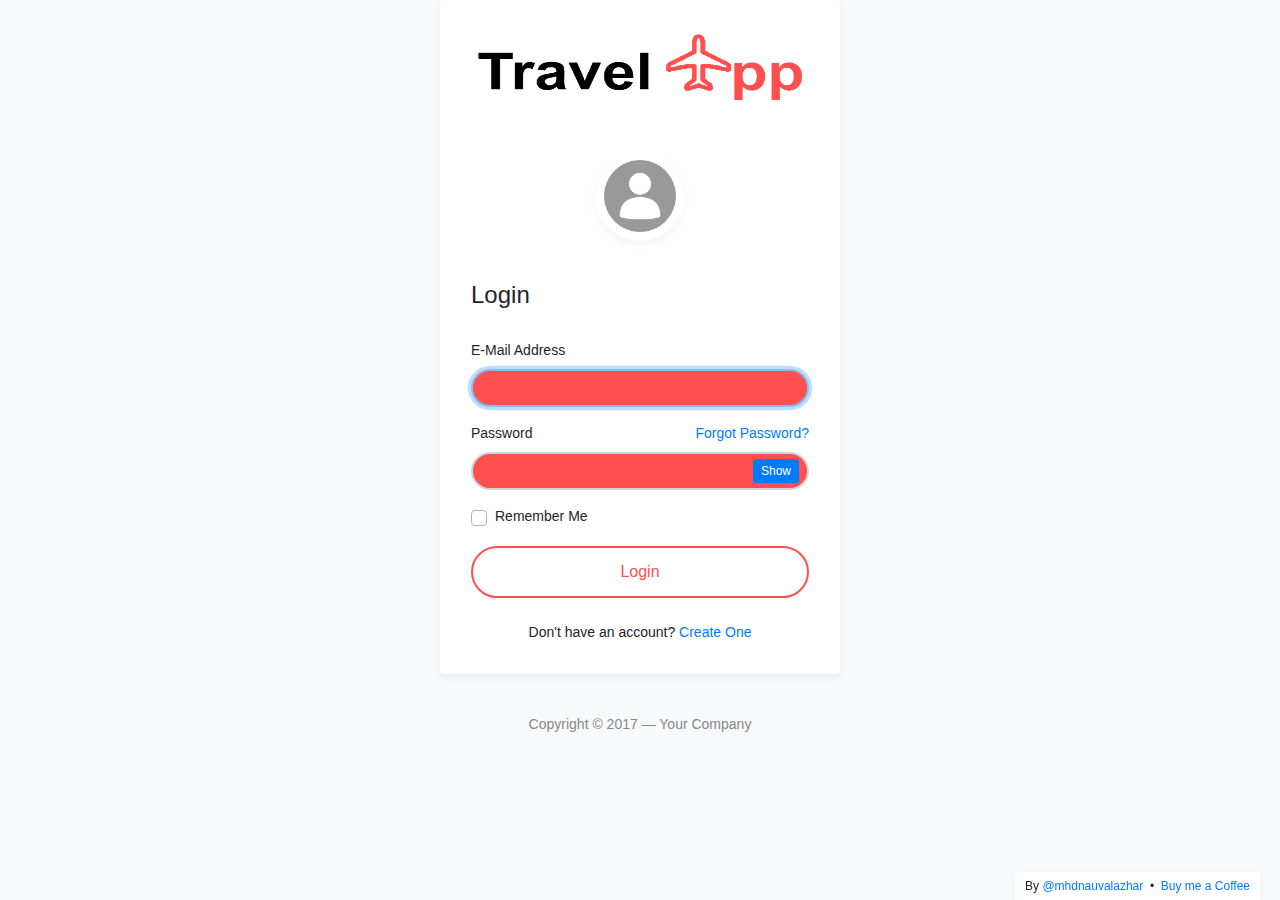
<file: index.html>
<!DOCTYPE html>
<html lang="en">
<head>
	<meta charset="utf-8">
	<meta name="author" content="Kodinger">
	<meta name="viewport" content="width=device-width,initial-scale=1">
	<title>My Login Page</title>
	<link rel="stylesheet" href="https://stackpath.bootstrapcdn.com/bootstrap/4.3.1/css/bootstrap.min.css" integrity="sha384-ggOyR0iXCbMQv3Xipma34MD+dH/1fQ784/j6cY/iJTQUOhcWr7x9JvoRxT2MZw1T" crossorigin="anonymous">
	<link rel="stylesheet" type="text/css" href="css/my-login.css">
</head>

<body class="my-login-page">
	<section class="h-100">
		<div class="container h-100">
			<div class="row justify-content-md-center h-100">
				<div class="card-wrapper">
                    <div class="card fat">
                    <div class="card-body">
                    <img class="logo" src= "img/logo.png">
					<div class="brand">
						<img src="img/human.png" alt="logo">
					</div>
					
							<h4 class="card-title">Login</h4>
							<!--<form method="POST" class="my-login-validation" novalidate="">-->
								<div class="form-group">
									<label for="email">E-Mail Address</label>
									<input id="email" type="email" class="form-control" name="email" value="" required autofocus>
									<div class="invalid-feedback">
										Email is invalid
									</div>
								</div>

								<div class="form-group">
									<label for="password">Password
										<a href="forgot.html" class="float-right">
											Forgot Password?
										</a>
									</label>
									<input id="password" type="password" class="form-control" name="password" required data-eye>
								    <div class="invalid-feedback">
								    	Password is required
							    	</div>
								</div>

								<div class="form-group">
									<div class="custom-checkbox custom-control">
										<input type="checkbox" name="remember" id="remember" class="custom-control-input">
										<label for="remember" class="custom-control-label">Remember Me</label>
									</div>
								</div>

								<div class="form-group m-0">
									<a href="./menu/menu.html"><button type="submit" class="btn btn-primary btn-block">
										Login
									</button>
                                    </a>
								</div>
								<div class="mt-4 text-center">
									Don't have an account? <a href="register.html">Create One</a>
								</div>
							<!--</form>-->
						</div>
					</div>
					<div class="footer">
						Copyright &copy; 2017 &mdash; Your Company 
					</div>
				</div>
			</div>
		</div>
	</section>

	<script src="https://code.jquery.com/jquery-3.3.1.slim.min.js" integrity="sha384-q8i/X+965DzO0rT7abK41JStQIAqVgRVzpbzo5smXKp4YfRvH+8abtTE1Pi6jizo" crossorigin="anonymous"></script>
	<script src="https://cdnjs.cloudflare.com/ajax/libs/popper.js/1.14.7/umd/popper.min.js" integrity="sha384-UO2eT0CpHqdSJQ6hJty5KVphtPhzWj9WO1clHTMGa3JDZwrnQq4sF86dIHNDz0W1" crossorigin="anonymous"></script>
	<script src="https://stackpath.bootstrapcdn.com/bootstrap/4.3.1/js/bootstrap.min.js" integrity="sha384-JjSmVgyd0p3pXB1rRibZUAYoIIy6OrQ6VrjIEaFf/nJGzIxFDsf4x0xIM+B07jRM" crossorigin="anonymous"></script>
	<script src="js/my-login.js"></script>
</body>
</html>
</file>
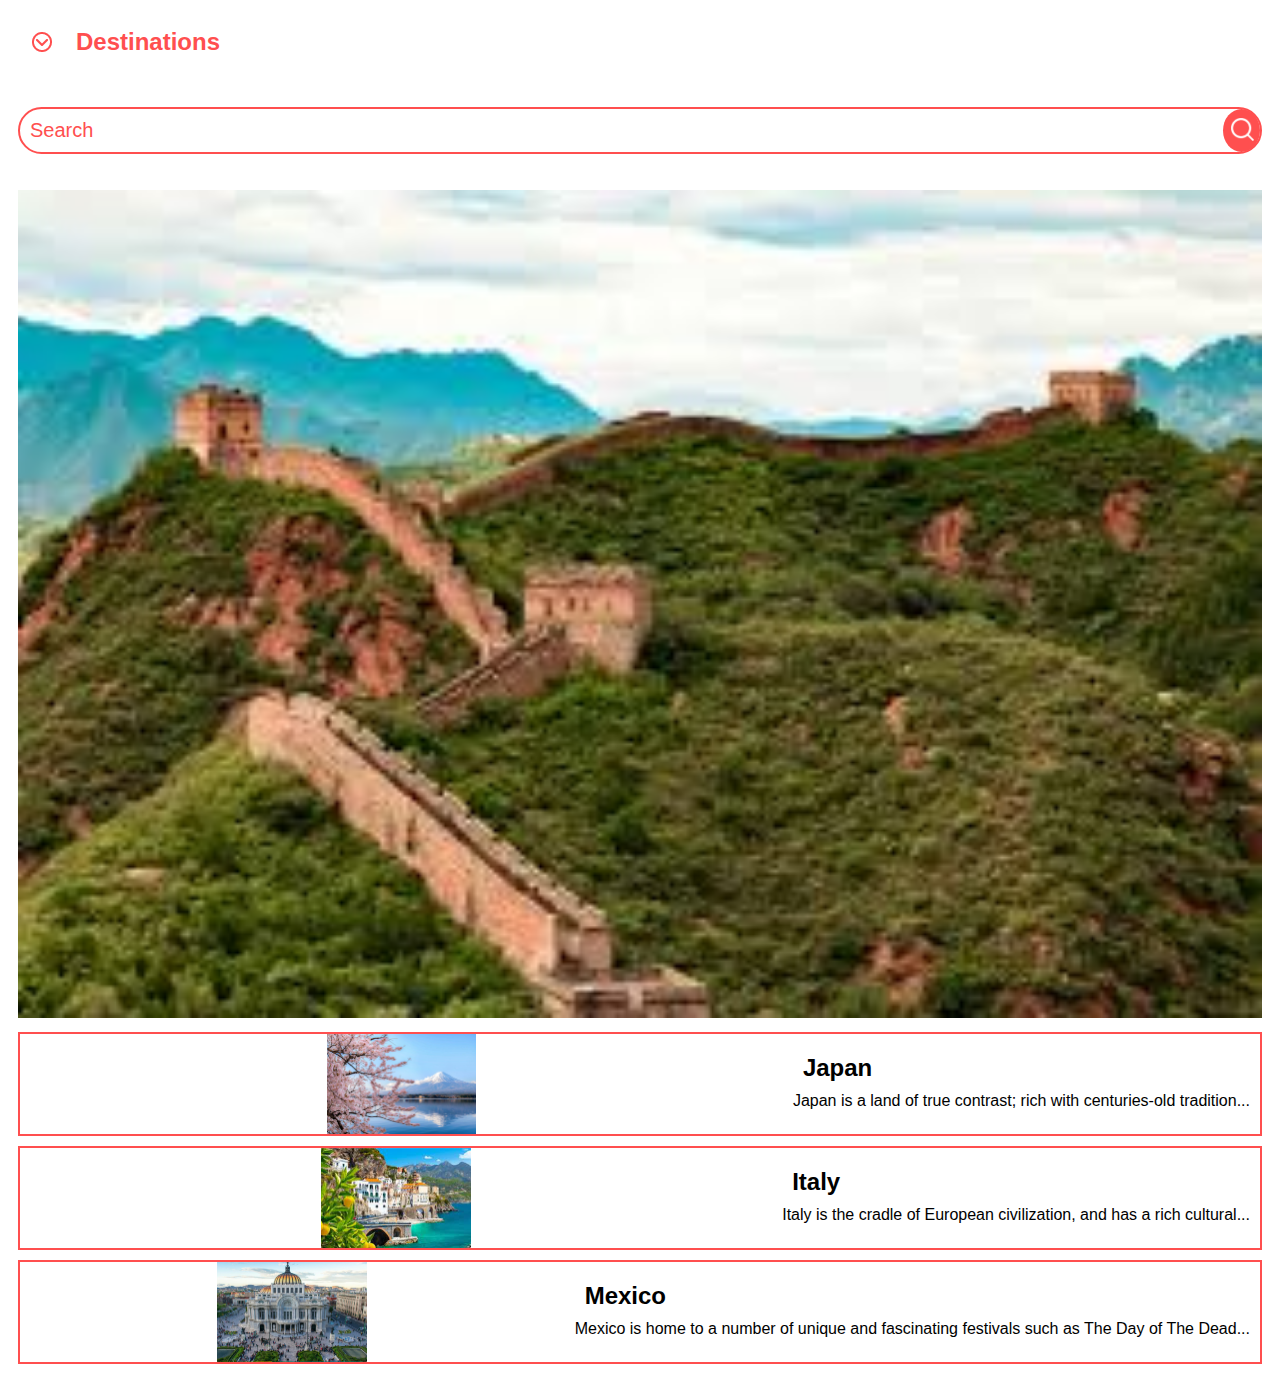
<file: menu/index.html>
<!DOCTYPE html>
<html lang="en">
<head>
    <meta charset="UTF-8">
    <meta http-equiv="X-UA-Compatible" content="IE=edge">
    <meta name="viewport" content="width=device-width, initial-scale=1.0">
    <title>Search Box</title>
    <link rel="stylesheet" href="./styles.css">
    
</head>
<body>
    <div class="title_bar">
        <a href="./menu.html"><img src="./images/chevron.png"></a>
        <h2>Destinations</h2>
    </div>
    <div class="search">
        <form action="" method="" class="search-bar">
        <input type="text" placeholder="Search">
        <button type="submit"> <img src="./images/search.png" alt=""></button>
    </form>
    </div>
    <div class="main_image">
    <img src="./images/China.jpeg">
    </div>
    <div class="list">
        <img src="./images/japan.jpg">
        <div class="list_text"><h2>Japan</h2>
        <p>Japan is a land of true contrast; rich with centuries-old tradition...</p>
        </div>
    </div>
    <div class="list">
        <img src="./images/italy.png">
        <div class="list_text"><h2>Italy</h2>
        <p>Italy is the cradle of European civilization, and has a rich cultural...</p>
        </div>
    </div>
    <div class="list">
        <img src="./images/mexico.png">
        <div class="list_text"><h2>Mexico</h2>
        <p>Mexico is home to a number of unique and fascinating festivals such as The Day of The Dead... </p>
        </div>
    </div>
</body>
</html>
</file>
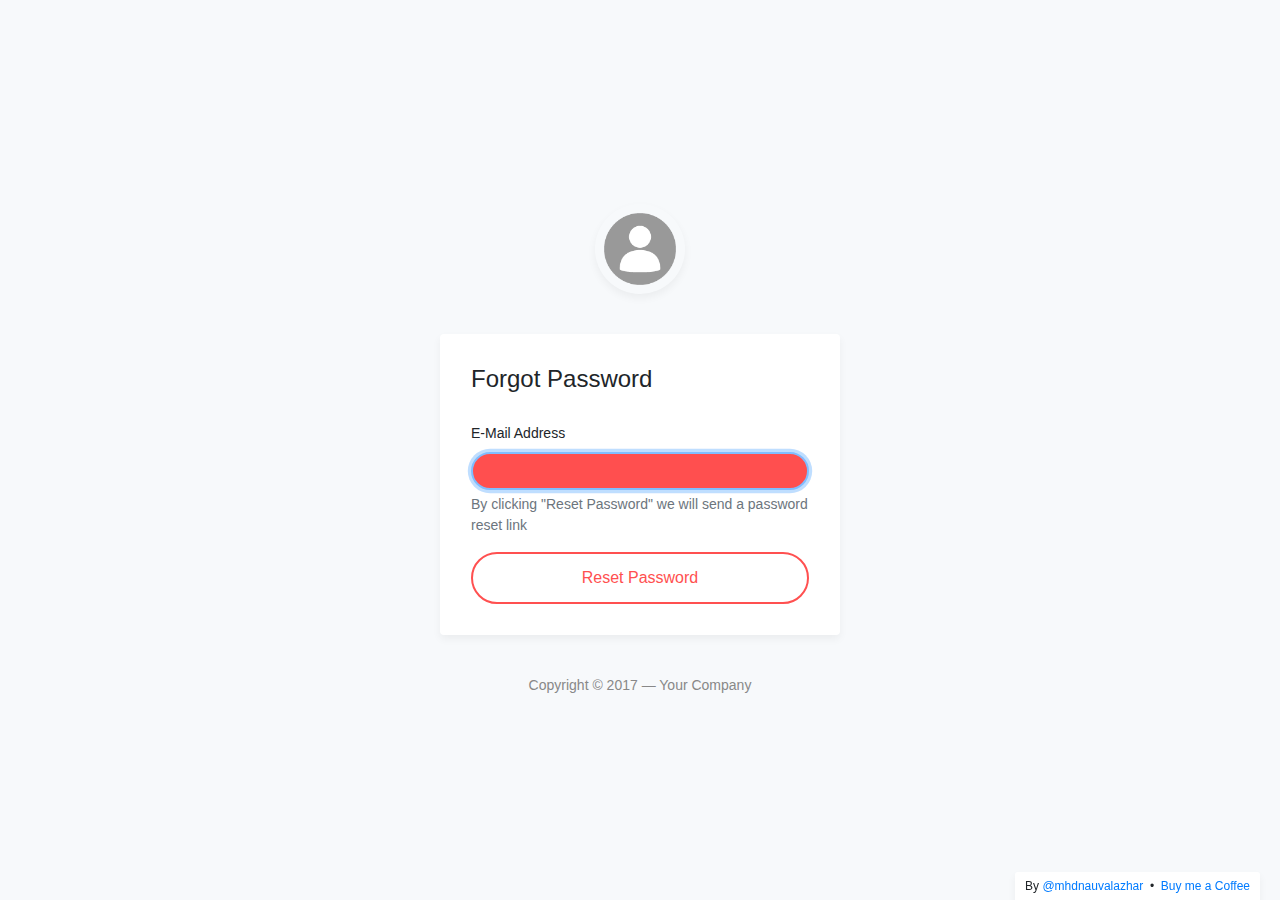
<file: forgot.html>
<!DOCTYPE html>
<html lang="en">
<head>
	<meta charset="utf-8">
	<meta name="author" content="Kodinger">
	<meta name="viewport" content="width=device-width,initial-scale=1">
	<title>My Login Page &mdash; Bootstrap 4 Login Page Snippet</title>
	<link rel="stylesheet" href="https://stackpath.bootstrapcdn.com/bootstrap/4.3.1/css/bootstrap.min.css" integrity="sha384-ggOyR0iXCbMQv3Xipma34MD+dH/1fQ784/j6cY/iJTQUOhcWr7x9JvoRxT2MZw1T" crossorigin="anonymous">
	<link rel="stylesheet" type="text/css" href="css/my-login.css">
</head>
<body class="my-login-page">
	<section class="h-100">
		<div class="container h-100">
			<div class="row justify-content-md-center align-items-center h-100">
				<div class="card-wrapper">
					<div class="brand">
						<img src="img/human.png" alt="bootstrap 4 login page">
					</div>
					<div class="card fat">
						<div class="card-body">
							<h4 class="card-title">Forgot Password</h4>
							<form method="POST" class="my-login-validation" novalidate="">
								<div class="form-group">
									<label for="email">E-Mail Address</label>
									<input id="email" type="email" class="form-control" name="email" value="" required autofocus>
									<div class="invalid-feedback">
										Email is invalid
									</div>
									<div class="form-text text-muted">
										By clicking "Reset Password" we will send a password reset link
									</div>
								</div>

								<div class="form-group m-0">
									<button type="submit" class="btn btn-primary btn-block">
										Reset Password
									</button>
								</div>
							</form>
						</div>
					</div>
					<div class="footer">
						Copyright &copy; 2017 &mdash; Your Company 
					</div>
				</div>
			</div>
		</div>
	</section>

	<script src="https://code.jquery.com/jquery-3.3.1.slim.min.js" integrity="sha384-q8i/X+965DzO0rT7abK41JStQIAqVgRVzpbzo5smXKp4YfRvH+8abtTE1Pi6jizo" crossorigin="anonymous"></script>
	<script src="js/my-login.js"></script>
</body>
</html>
</file>
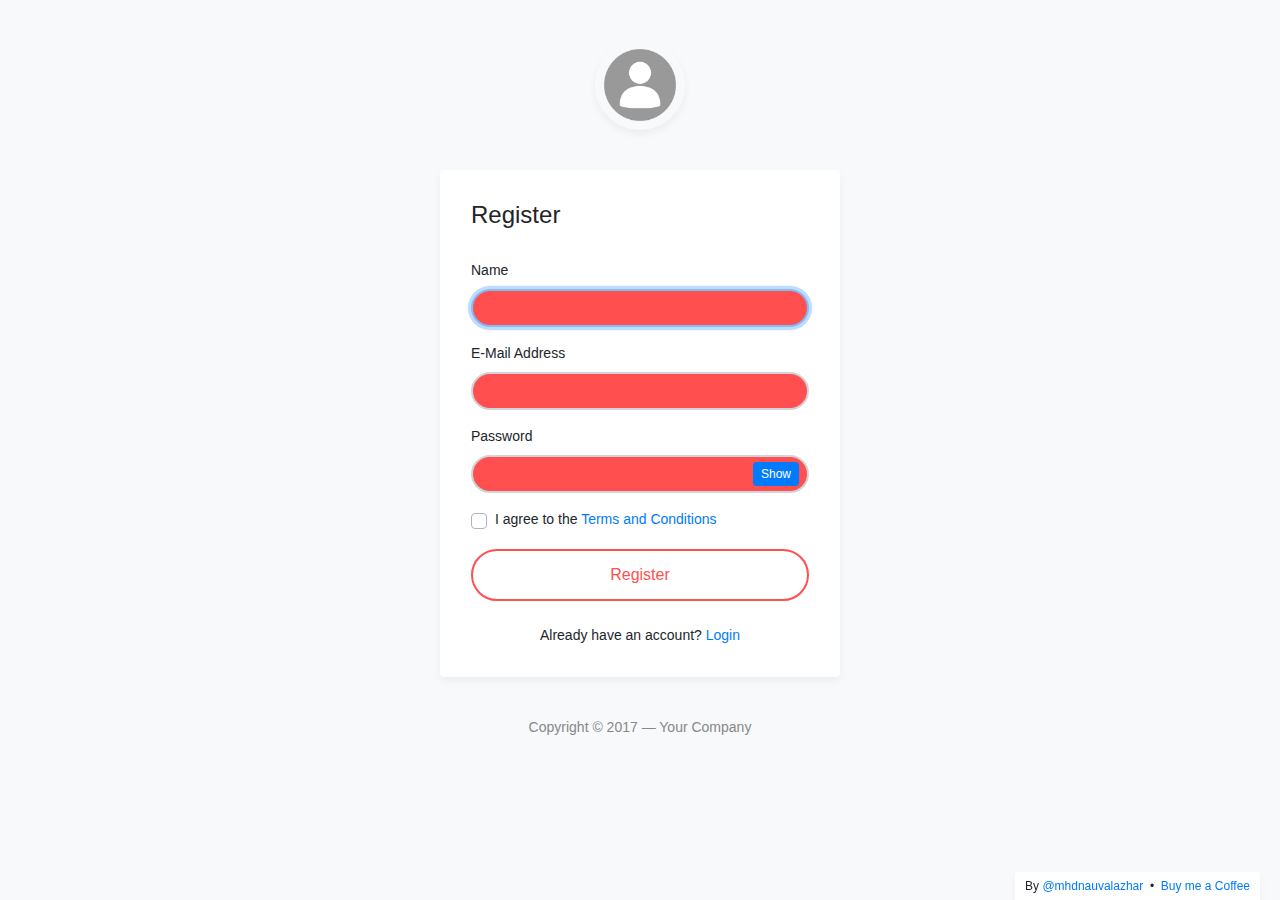
<file: register.html>
<!DOCTYPE html>
<html lang="en">
<head>
	<meta charset="utf-8">
	<meta name="author" content="Kodinger">
	<meta name="viewport" content="width=device-width,initial-scale=1">
	<title>My Login Page &mdash; Bootstrap 4 Login Page Snippet</title>
	<link rel="stylesheet" href="https://stackpath.bootstrapcdn.com/bootstrap/4.3.1/css/bootstrap.min.css" integrity="sha384-ggOyR0iXCbMQv3Xipma34MD+dH/1fQ784/j6cY/iJTQUOhcWr7x9JvoRxT2MZw1T" crossorigin="anonymous">
	<link rel="stylesheet" type="text/css" href="css/my-login.css">
</head>
<body class="my-login-page">
	<section class="h-100">
		<div class="container h-100">
			<div class="row justify-content-md-center h-100">
				<div class="card-wrapper">
					<div class="brand">
						<img src="img/human.png" alt="bootstrap 4 login page">
					</div>
					<div class="card fat">
						<div class="card-body">
							<h4 class="card-title">Register</h4>
							<form method="POST" class="my-login-validation" novalidate="">
								<div class="form-group">
									<label for="name">Name</label>
									<input id="name" type="text" class="form-control" name="name" required autofocus>
									<div class="invalid-feedback">
										What's your name?
									</div>
								</div>

								<div class="form-group">
									<label for="email">E-Mail Address</label>
									<input id="email" type="email" class="form-control" name="email" required>
									<div class="invalid-feedback">
										Your email is invalid
									</div>
								</div>

								<div class="form-group">
									<label for="password">Password</label>
									<input id="password" type="password" class="form-control" name="password" required data-eye>
									<div class="invalid-feedback">
										Password is required
									</div>
								</div>

								<div class="form-group">
									<div class="custom-checkbox custom-control">
										<input type="checkbox" name="agree" id="agree" class="custom-control-input" required="">
										<label for="agree" class="custom-control-label">I agree to the <a href="#">Terms and Conditions</a></label>
										<div class="invalid-feedback">
											You must agree with our Terms and Conditions
										</div>
									</div>
								</div>

								<div class="form-group m-0">
									<button type="submit" class="btn btn-primary btn-block">
										Register
									</button>
								</div>
								<div class="mt-4 text-center">
									Already have an account? <a href="index.html">Login</a>
								</div>
							</form>
						</div>
					</div>
					<div class="footer">
						Copyright &copy; 2017 &mdash; Your Company 
					</div>
				</div>
			</div>
		</div>
	</section>

	<script src="https://code.jquery.com/jquery-3.3.1.slim.min.js" integrity="sha384-q8i/X+965DzO0rT7abK41JStQIAqVgRVzpbzo5smXKp4YfRvH+8abtTE1Pi6jizo" crossorigin="anonymous"></script>
	<script src="https://stackpath.bootstrapcdn.com/bootstrap/4.3.1/js/bootstrap.min.js" integrity="sha384-JjSmVgyd0p3pXB1rRibZUAYoIIy6OrQ6VrjIEaFf/nJGzIxFDsf4x0xIM+B07jRM" crossorigin="anonymous"></script>
	<script src="js/my-login.js"></script>
</body>
</html>
</file>
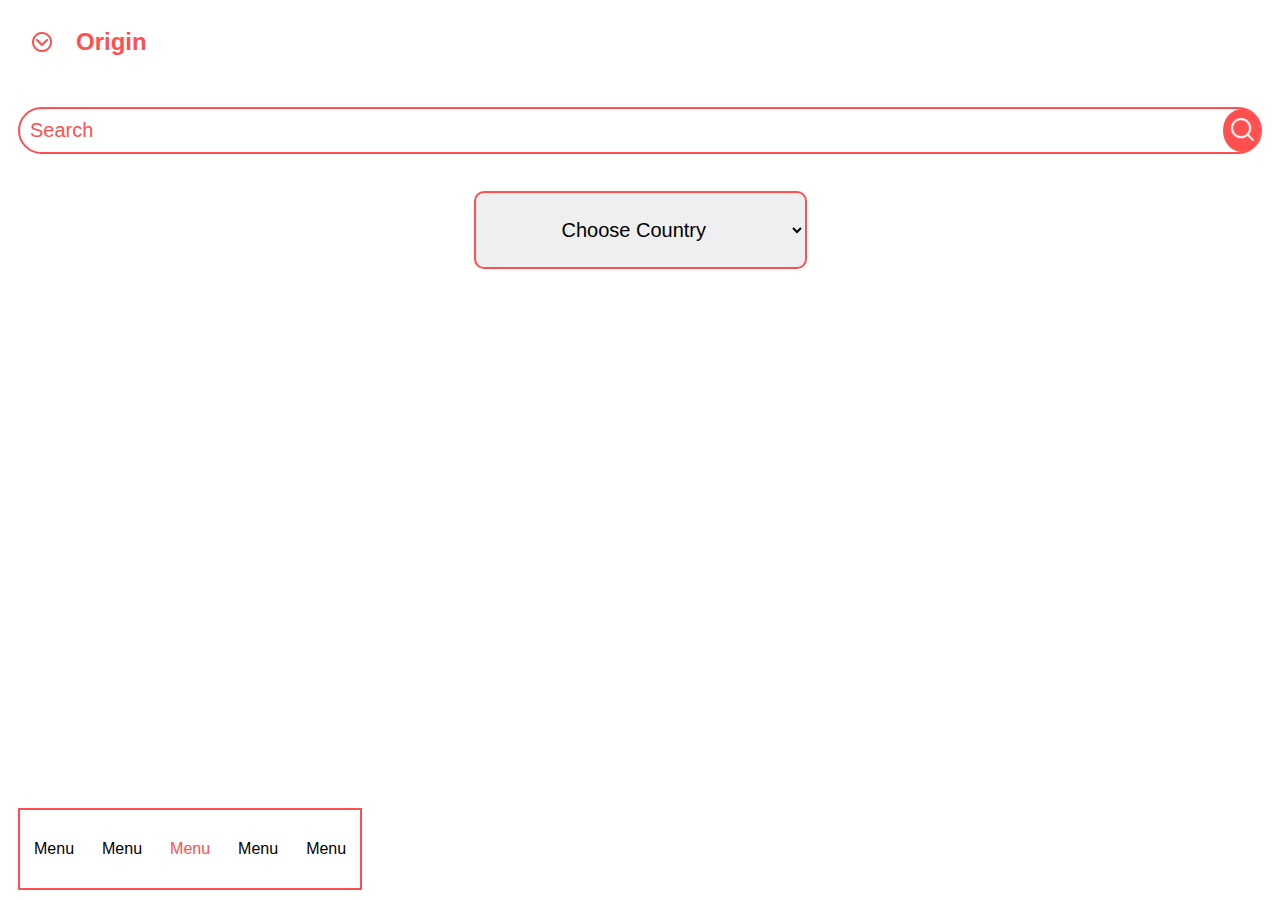
<file: menu/origin.html>
<!DOCTYPE html>
<html lang="en">
<head>
    <meta charset="UTF-8">
    <meta http-equiv="X-UA-Compatible" content="IE=edge">
    <meta name="viewport" content="width=device-width, initial-scale=1.0">
    <title>Search Box</title>
    <link rel="stylesheet" href="./styles.css">
    
</head>
<body>
    <div class="title_bar">
        <a href="./menu.html"><img src="./images/chevron.png"></a>
        <h2>Origin</h2>
    </div>
    <div class="search">
        <form action="" method="" class="search-bar">
        <input type="text" placeholder="Search">
        <button type="submit"> <img src="./images/search.png" alt=""></button>
    </form>
    </div>
    <div class="origin">
        <form action="/action_page.php">
              <select name="country" id="country">
                  <option value="default">Choose Country</option>
                  <option value="Mexico">Mexico</option>
                  <option value="Columbia">Columbia</option>
                  <option value="United States">United States</option>
                  <option value="Australia">Australia</option>
              </select>
              <!--<br><br>
              <input type="submit" value="Submit">-->
        </form>
    </div>
    <footer>
        <a><p>Menu</p></a>
        <a><p>Menu</p></a>
        <a style="color: #ff4f4f;"><p>Menu</p></a>
        <a><p>Menu</p></a>
        <a><p>Menu</p></a>
    </footer> 
</body>
</html>
</file>
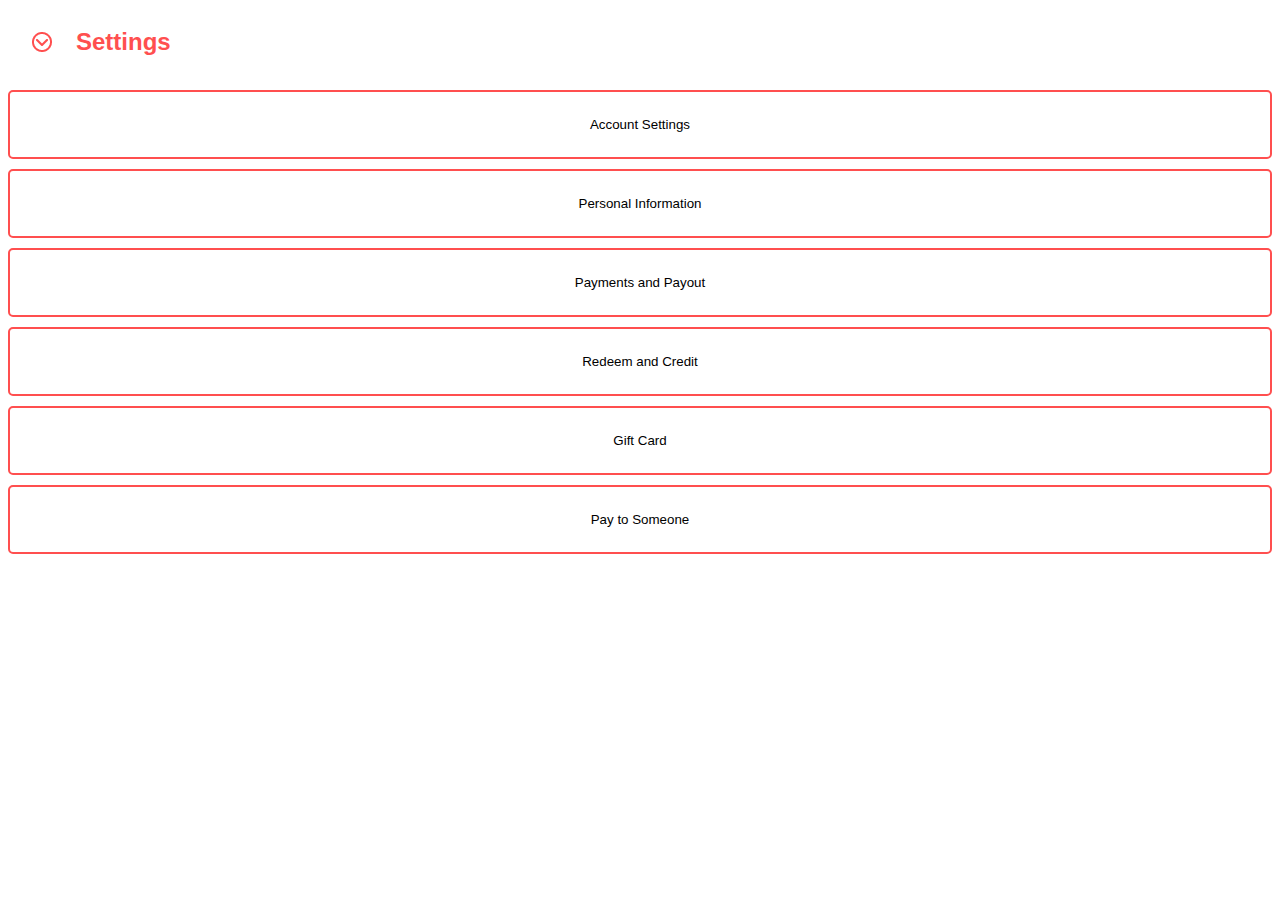
<file: menu/settings.html>
<!DOCTYPE html>
<html lang="en">
<head>
    <meta charset="UTF-8">
    <meta http-equiv="X-UA-Compatible" content="IE=edge">
    <meta name="viewport" content="width=device-width, initial-scale=1.0">
    <title>Search Box</title>
    <link rel="stylesheet" href="./styles.css">
    
</head>
<body>
    <div class="title_bar">
        <a href="./menu.html"><img src="./images/chevron.png"></a>
        <h2>Settings</h2>
    </div>
    <div class="options">
        <button>Account Settings</button>
        <button>Personal Information</button>
        <button>Payments and Payout</button>
        <button>Redeem and Credit</button>
        <button>Gift Card</button>
        <button>Pay to Someone</button>
    </div>    
</body>
</html>
</file>
<file: css/my-login.css>
html,body {
	height: 100%;
}

body.my-login-page {
	background-color: #f7f9fb;
	font-size: 14px;
}

.my-login-page .brand {
	width: 90px;
	height: 90px;
	overflow: hidden;
	border-radius: 50%;
	margin: 40px auto;
	box-shadow: 0 4px 8px rgba(0,0,0,.05);
	position: relative;
	z-index: 1;
}

.my-login-page .brand img {
	width: 100%;
}

.my-login-page .card-wrapper {
	width: 400px;
}

.my-login-page .card {
	border-color: transparent;
	box-shadow: 0 4px 8px rgba(0,0,0,.05);
}

.my-login-page .card.fat {
	padding: 10px;
}

.my-login-page .card .card-title {
	margin-bottom: 30px;
}

.my-login-page .form-control {
	border-width: 2.3px;
    background: #ff4f4f;
    border-radius: 20px;

}

.my-login-page .form-group label {
	width: 100%;
}

.my-login-page .btn.btn-block {
	padding: 12px 10px;
    background: #fff;
    color: #ff5050;
    border-radius: 30.25rem;
    border: 2px solid #ff5050; 
}

.my-login-page .footer {
	margin: 40px 0;
	color: #888;
	text-align: center;
}

@media screen and (max-width: 425px) {
	.my-login-page .card-wrapper {
		width: 90%;
		margin: 0 auto;
	}
}

@media screen and (max-width: 320px) {
	.my-login-page .card.fat {
		padding: 0;
	}

	.my-login-page .card.fat .card-body {
		padding: 15px;
	}
}

.logo{
    height: 80px;
    width:100%;
    margin:0 auto;
}
</file>
<file: menu/styles.css>
html{
    background: #ffffff;
    font-family: sans-serif;
    border: 0;
    padding: 0;
    
    align-content: center;

    
}
.title_bar {
    display: flex;
    color: #ff4f4f;
}
.title_bar img {
    width: 24px;
    height:24px;
    margin: 22px;
}
.search, .origin{
    min-height: 100px;
    display: flex;
    align-items: center;
    justify-content: center;
    
}

.search-bar{
    width: 100%;
    border: 2px solid #ff4f4f;
    background-color: rgba(255, 255, 255, 0.2);
    display: flex;
    align-content: center;
    border-radius: 60px;
    margin: 10px;

}

.search-bar input {
    background: transparent;
    flex: 1;
    border: 0;
    outline: none;
    padding: 10px 10px;
    font-size: 20px;
    color: #ff4f4f;

}

::placeholder{
    color: #ff4f4f;
}

.search-bar button img{
    width: 25px;
}
.search-bar button {
    border: 0;
    /* margin: 5px; */
    border-radius: 50%;
    /* width: 60px; */
    /* height: 60px; */
    background: #ff4f4f;
    cursor: pointer;
}
.main_image {
    margin: 10px;
}
.main_image img{
    width:100%;
}
.list {
    display: flex;
    border: 2px solid #ff4f4f;
    margin: 10px;
}
.list img {
    height: 100px;
    margin: auto;
}
.list h2,.list_text {
    padding : 10px;
}
.list_text {
    display: block;
}
.list_text p, .list h2 {
    margin: 0px;
}

#country {
    font-size: 20px;
    padding: 25px 82px;
    border-radius: 10px;
    border: 2px solid #ff4f4f;
    margin: 10px;
    /* width: 100%; */
}
footer {
    bottom: 0px;
    position: absolute;
    display: flex;
    border: 2px solid #ff4f4f;
    margin: 10px;
}
footer p {
    padding: 14px;
}
.options button {
    display: block;
    width: 100%;
    padding: 25px;
    border-radius: 5px;
    margin: 10px 0;
    background: #fff;
    border: 2px solid #ff4f4f;
}
.menu_list button {
    display: block;
    width: 100%;
    padding: 25px;
    border-radius: 5px;
    margin: 10px 0;
    color: #fff;
    background: #ff4f4f;
    border: 2px solid #ff4f4f;
}
}
</file>
